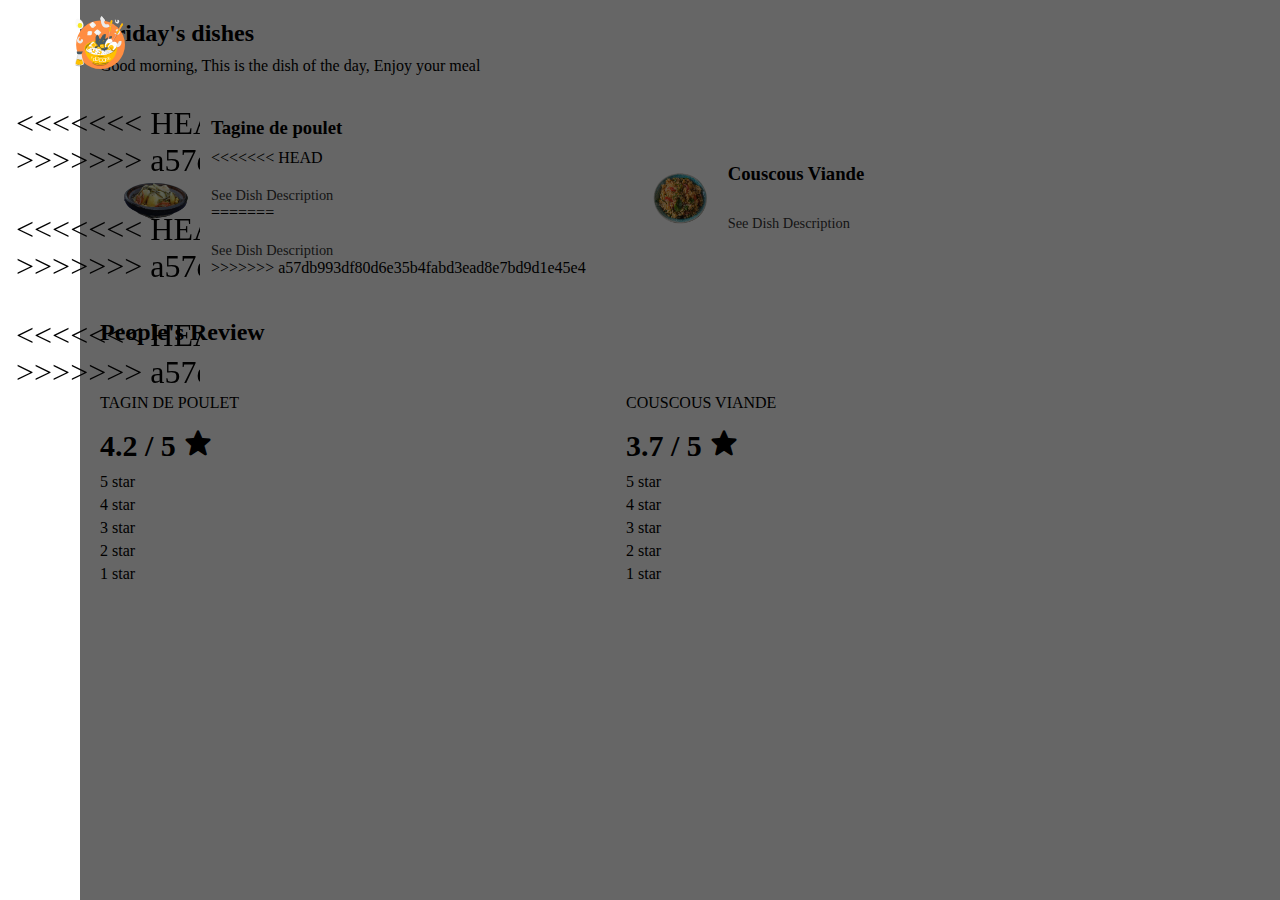
<file: index.html>
<!DOCTYPE html>
<html lang="en">
  <head>
    <meta charset="UTF-8" />
    <meta http-equiv="X-UA-Compatible" content="IE=edge" />
    <meta name="viewport" content="width=device-width, initial-scale=1.0" />
    <link rel="stylesheet" href="Assets/home.css" />
    <link href="https://unpkg.com/boxicons@2.1.1/css/boxicons.min.css" rel="stylesheet" />
    <title>YouCode | Home</title>
  </head>
  <body>
    <div class="back hidden"></div>

    <nav class="navbar">
      <div class="logo hidden">
        <img src="./Images/logo.svg" />
      </div>
      <ul class="navLinks flex">
        <li class="menu-item">
<<<<<<< HEAD
          <a class="active" href="../Restauration-project/index.html">
=======
          <a class="flex active" href="#">
>>>>>>> a57db993df80d6e35b4fabd3ead8e7bd9d1e45e4
            <i class="bx bx-home-alt"></i>
            <span class="mhid">Home</span>
          </a>
        </li>
        <li class="menu-item">
<<<<<<< HEAD
          <a
            href="../Restauration-project/Dashboard/dashboard-stuff/dashstaff.html"
          >
=======
          <a class="flex" href="Dashboard/dashboard-stuff/dashstaff.html">
>>>>>>> a57db993df80d6e35b4fabd3ead8e7bd9d1e45e4
            <i class="bx bx-calendar-alt"></i>
            <span class="mhid">Plans</span>
          </a>
        </li>
        <li class="menu-item">
<<<<<<< HEAD
          <a href="../Restauration-project/profile/profileindex.html">
=======
          <a class="flex" href="profile/profileindex.html">
>>>>>>> a57db993df80d6e35b4fabd3ead8e7bd9d1e45e4
            <i class="bx bx-user"></i>
            <span class="mhid">Profil</span>
          </a>
        </li>
      </ul>
    </nav>

    <main>
      <div class="greeting">
        <h2>Friday's dishes</h2>
        <p>Good morning, This is the dish of the day, Enjoy your meal</p>
      </div>

      <div class="flex dishes">
        <div class="dish tajin flex">
          <div class="dish__img">
            <a href="dish.html"><img src="./Images/tajin.png" alt="this is tajin" /></a>
          </div>
          <div class="info">
            <h3 class="dish-title">Tagine de poulet</h3>
<<<<<<< HEAD
            <p class="dish-count">56/100</p>
            <a href="home.html" class="hidden see-dish">See Dish Description</a>
=======
            <p class="dish-count">56 left</p>
            <a href="dish.html" class="hidden see-dish">See Dish Description</a>
>>>>>>> a57db993df80d6e35b4fabd3ead8e7bd9d1e45e4
          </div>
        </div>
        <div class="dish couscous flex">
          <div class="dish__img">
            <img src="./Images/coucous.png" alt="this is couscous" />
          </div>
          <div class="info">
            <h3 class="dish-title">Couscous Viande</h3>
            <p class="dish-count">81 left</p>
            <a href="" class="hidden see-dish">See Dish Description</a>
          </div>
        </div>
      </div>

      <div class="ratings">
        <h2>People's Review</h2>
        <div class="reviews flex">
          <div class="review">
            <p class="upper review-name">tagin de poulet</p>
            <h4>
              4.2 / 5
              <i class="active bx bxs-star"></i>
            </h4>
            <div class="stars">
              <div class="rate-row flex">
                <span>5 star</span>
                <div class="rate-back relative">
                  <div data-rate="60" class="rate-range absolute"></div>
                </div>
              </div>
              <div class="rate-row flex">
                <span>4 star</span>
                <div class="rate-back relative">
                  <div data-rate="15" class="rate-range absolute"></div>
                </div>
              </div>
              <div class="rate-row flex">
                <span>3 star</span>
                <div class="rate-back relative">
                  <div data-rate="13" class="rate-range absolute"></div>
                </div>
              </div>
              <div class="rate-row flex">
                <span>2 star</span>
                <div class="rate-back relative">
                  <div data-rate="10" class="rate-range absolute"></div>
                </div>
              </div>
              <div class="rate-row flex">
                <span>1 star</span>
                <div class="rate-back relative">
                  <div data-rate="2" class="rate-range absolute"></div>
                </div>
              </div>
            </div>
          </div>
          <div class="review">
            <p class="upper review-name">couscous viande</p>
            <h4>
              3.7 / 5
              <i class="active bx bxs-star"></i>
            </h4>
            <div class="stars">
              <div class="rate-row flex">
                <span>5 star</span>
                <div class="rate-back relative">
                  <div data-rate="40" class="rate-range absolute"></div>
                </div>
              </div>
              <div class="rate-row flex">
                <span>4 star</span>
                <div class="rate-back relative">
                  <div data-rate="20" class="rate-range absolute"></div>
                </div>
              </div>
              <div class="rate-row flex">
                <span>3 star</span>
                <div class="rate-back relative">
                  <div data-rate="20" class="rate-range absolute"></div>
                </div>
              </div>
              <div class="rate-row flex">
                <span>2 star</span>
                <div class="rate-back relative">
                  <div data-rate="10" class="rate-range absolute"></div>
                </div>
              </div>
              <div class="rate-row flex">
                <span>1 star</span>
                <div class="rate-back relative">
                  <div data-rate="10" class="rate-range absolute"></div>
                </div>
              </div>
            </div>
          </div>
        </div>
      </div>
    </main>
    <script src="./Assets/index.js"></script>
  </body>
</html>
</file>
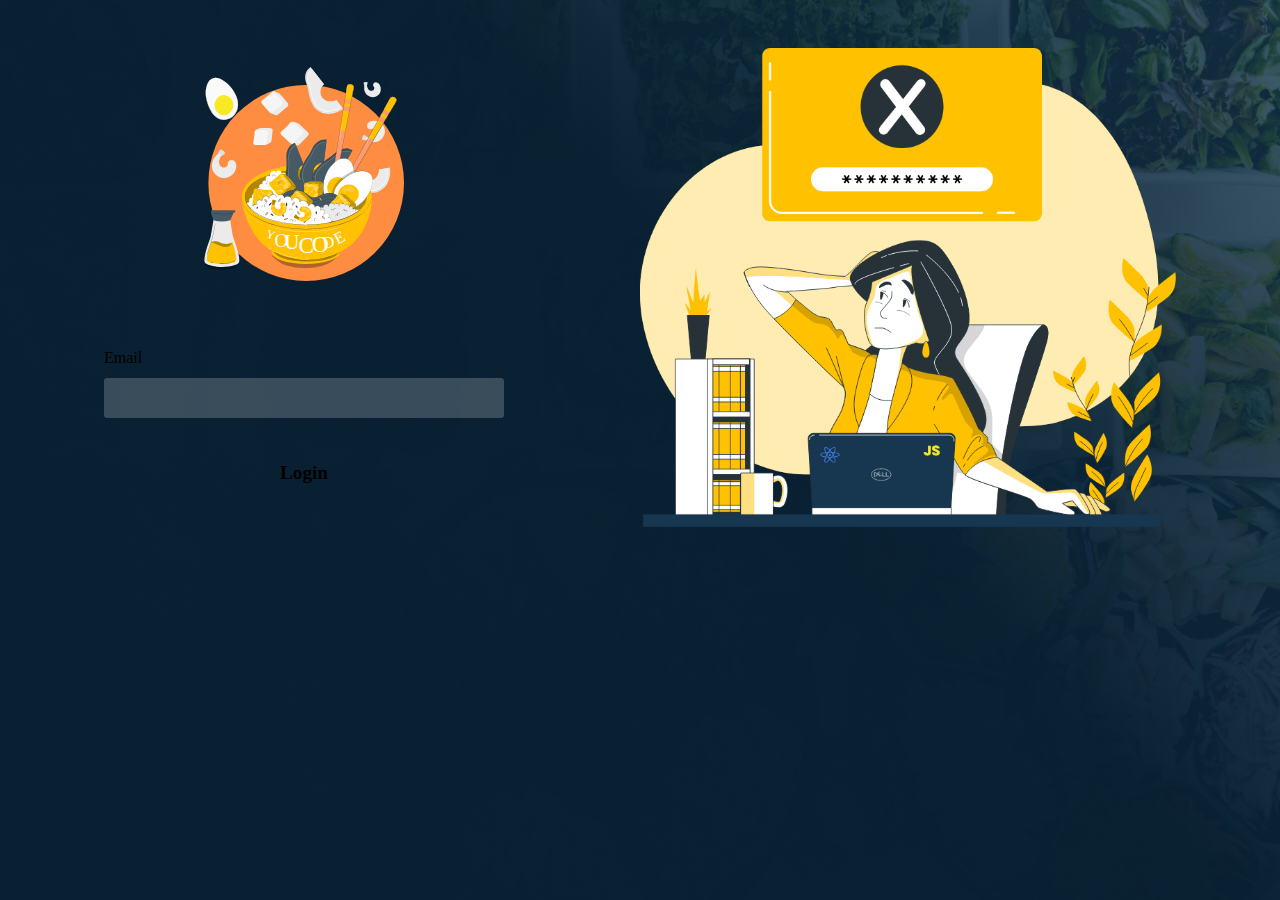
<file: forgetpassswordpage/forgetpassword.html>
<!DOCTYPE html>
<html lang="en">
  <head>
    <link rel="stylesheet" href="../Assets/signin.css" />
    <meta charset="UTF-8" />
    <meta http-equiv="X-UA-Compatible" content="IE=edge" />
    <meta name="viewport" content="width=device-width, initial-scale=1.0" />
    <title>Restauration-App</title>
  </head>
  <body>
    <main>
      <div class="login">
        <div class="login__img">
          <img src="../Images/logo.svg" alt="logo" />
        </div>
        <form class="login__form">
          <label for="mail"> Email </label>
          <input class="mb" type="email" name="email" id="mail" required />
          <input type="submit" value="Login" />
        </form>
      </div>

      <div class="quote">
        <img src="../Images/forget-password.png" alt="" />
      </div>
    </main>
  </body>
</html>
</file>
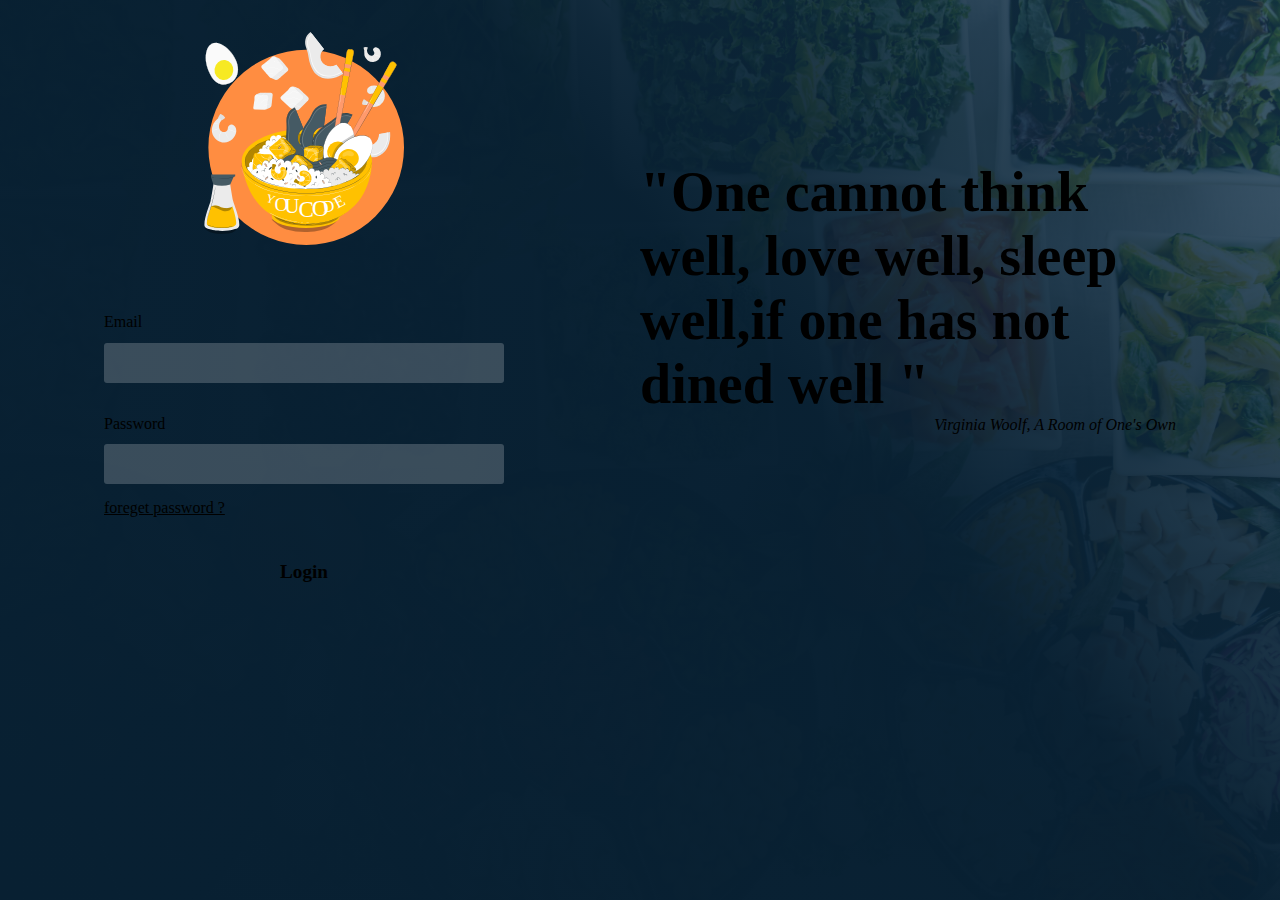
<file: Sign-in/signin.html>
<!DOCTYPE html>
<html lang="en">
  <head>
    <meta charset="UTF-8" />
    <meta http-equiv="X-UA-Compatible" content="IE=edge" />
    <meta name="viewport" content="width=device-width, initial-scale=1.0" />
    <link rel="stylesheet" href="https://use.fontawesome.com/releases/v5.15.4/css/all.css" integrity="sha384-DyZ88mC6Up2uqS4h/KRgHuoeGwBcD4Ng9SiP4dIRy0EXTlnuz47vAwmeGwVChigm" crossorigin="anonymous" />
    <link rel="stylesheet" href="../Assets/signin.css" />
    <title>YouCode | Login</title>
  </head>

  <body>
    <main>
      <div class="login">
        <div class="login__img">
          <img src="../Images/logo.svg" alt="logo" />
        </div>
        <form class="login__form">
          <label for="mail"> Email </label>
          <input class="mb" type="email" name="email" id="mail" required />
          <label for="password"> Password </label>
          <div class="login__form--password">
            <input type="password" name="password" id="password" required />
            <i id="show--pass" class="fas fa-eye-slash"></i>
          </div>
          <a class="mb" href="../forgetpassswordpage/forgetpassword.html">foreget password ?</a>
          <input type="submit" value="Login" />
        </form>
      </div>

      <div class="quote">
        <h1>"One cannot think well, love well, sleep well,if one has not dined well "</h1>
        <p>Virginia Woolf, A Room of One's Own</p>
      </div>
    </main>

    <script>
      let passToggle = document.getElementById("show--pass");
      let passwordInput = document.querySelector('[type="password"]');

      passToggle.addEventListener("click", function () {
        if (passwordInput.type == "password") {
          passwordInput.type = "text";
        } else {
          passwordInput.type = "password";
        }
      });
    </script>
  </body>
</html>
</file>
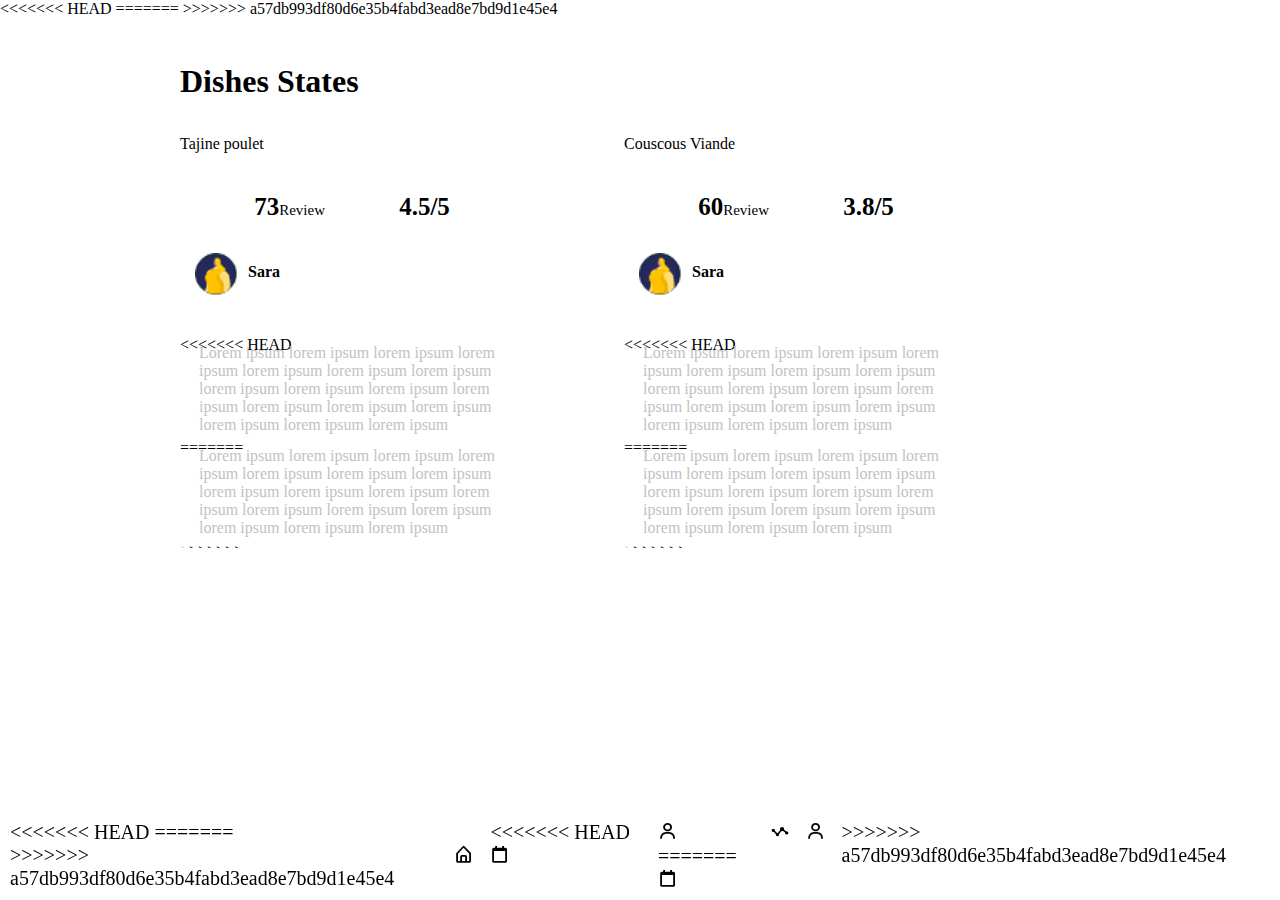
<file: statistics/statistics.html>
<!DOCTYPE html>
<html lang="en">
  <head>
    <meta charset="UTF-8" />
    <meta http-equiv="X-UA-Compatible" content="IE=edge" />
    <meta name="viewport" content="width=device-width, initial-scale=1.0" />
<<<<<<< HEAD
    <link
      rel="stylesheet"
      href="https://use.fontawesome.com/releases/v5.15.4/css/all.css"
      integrity="sha384-DyZ88mC6Up2uqS4h/KRgHuoeGwBcD4Ng9SiP4dIRy0EXTlnuz47vAwmeGwVChigm"
      crossorigin="anonymous"
    />
    <link
      href="https://unpkg.com/boxicons@2.1.1/css/boxicons.min.css"
      rel="stylesheet"
    />
=======
    <link rel="stylesheet" href="https://use.fontawesome.com/releases/v5.15.4/css/all.css" integrity="sha384-DyZ88mC6Up2uqS4h/KRgHuoeGwBcD4Ng9SiP4dIRy0EXTlnuz47vAwmeGwVChigm" crossorigin="anonymous" />
    <link href="https://unpkg.com/boxicons@2.1.1/css/boxicons.min.css" rel="stylesheet" />
>>>>>>> a57db993df80d6e35b4fabd3ead8e7bd9d1e45e4
    <link rel="stylesheet" href="../Assets/statistics.css" />
    <title>Statistics</title>
    <link rel="icon" type="image/x-icon" href="../../Images/logo.svg" />
  </head>
</html>
<main>
  <nav class="navbar">
    <div class="logo hidden">
      <img src="../Images/logo.svg" />
    </div>
    <ul class="navLinks flex">
      <li class="menu-item">
<<<<<<< HEAD
        <a href="index.html">
=======
        <a class="flex" href="#">
>>>>>>> a57db993df80d6e35b4fabd3ead8e7bd9d1e45e4
          <i class="bx bx-home-alt"></i>
          <span class="mhid">Home</span>
        </a>
      </li>
      <li class="menu-item">
<<<<<<< HEAD
        <a class="active" href="#">
          <i class="bx bx-calendar-alt"></i>
          <span class="mhid">Plans</span>
        </a>
      </li>
      <li class="menu-item">
        <a href="#">
          <i class="bx bx-user"></i>
          <span class="mhid">Profil</span>
=======
        <a class="flex" href="../dashboard-stuff/dashstaff.html">
          <i class="bx bx-calendar-alt"></i>
          <span class="mhid">Calendar</span>
        </a>
      </li>
      <li class="menu-item">
        <a class="flex active" href="../../statistics/statistics.html">
          <i class="bx bx-stats"></i>
          <span class="mhid">Statistiques</span>
        </a>
      </li>
      <li class="menu-item">
        <a class="flex" href="#">
          <i class="bx bx-user"></i>
          <span class="mhid">Settings</span>
>>>>>>> a57db993df80d6e35b4fabd3ead8e7bd9d1e45e4
        </a>
      </li>
    </ul>
  </nav>
  <div class="bothscrolls">
    <h1>Dishes States</h1>

    <div class="plat-Container">
      <div class="plat">
        <p>Tajine poulet</p>
        <div>
          <div class="heighcard">
            <div>
              <a href="#">73<span>Review</span></a>
            </div>
            <div><a href="#">4.5/5</a><i class="fas fa-star"></i></div>
          </div>
          <div class="scroll">
            <div class="img">
              <img src="../Images/user-girl.png" alt="user" />
              <a href="#"><strong>Sara</strong></a>
            </div>
            <div class="Rate">
              <i class="fas fa-star"></i>
              <i class="fas fa-star"></i>
              <i class="fas fa-star"></i>
              <i class="fas fa-star"></i>
              <i class="fas fa-star"></i>
            </div>
<<<<<<< HEAD
            <p>
              Lorem ipsum lorem ipsum lorem ipsum lorem ipsum lorem ipsum lorem
              ipsum lorem ipsum lorem ipsum lorem ipsum lorem ipsum lorem ipsum
              lorem ipsum lorem ipsum lorem ipsum lorem ipsum lorem ipsum lorem
              ipsum
            </p>
=======
            <p>Lorem ipsum lorem ipsum lorem ipsum lorem ipsum lorem ipsum lorem ipsum lorem ipsum lorem ipsum lorem ipsum lorem ipsum lorem ipsum lorem ipsum lorem ipsum lorem ipsum lorem ipsum lorem ipsum lorem ipsum</p>
>>>>>>> a57db993df80d6e35b4fabd3ead8e7bd9d1e45e4
            <div class="img">
              <img src="../Images/user.png" alt="user" />
              <a href="#"><strong>Saad</strong></a>
            </div>
            <div class="Rate">
              <i class="fas fa-star"></i>
              <i class="fas fa-star"></i>
              <i class="fas fa-star"></i>
              <i class="fas fa-star-half"></i>
            </div>
<<<<<<< HEAD
            <p>
              Lorem ipsum lorem ipsum lorem ipsum lorem ipsum lorem ipsum lorem
              ipsum lorem ipsum lorem ipsum lorem ipsum lorem ipsum lorem ipsum
              lorem ipsum lorem ipsum lorem ipsum lorem ipsum lorem ipsum lorem
              ipsum
            </p>
=======
            <p>Lorem ipsum lorem ipsum lorem ipsum lorem ipsum lorem ipsum lorem ipsum lorem ipsum lorem ipsum lorem ipsum lorem ipsum lorem ipsum lorem ipsum lorem ipsum lorem ipsum lorem ipsum lorem ipsum lorem ipsum</p>
>>>>>>> a57db993df80d6e35b4fabd3ead8e7bd9d1e45e4
            <div class="img">
              <img src="../Images/user-girl.png" alt="user" />
              <a href="#"><strong>Sara</strong></a>
            </div>
            <div class="Rate">
              <i class="fas fa-star"></i>
              <i class="fas fa-star"></i>
              <i class="fas fa-star-half"></i>
            </div>
<<<<<<< HEAD
            <p>
              Lorem ipsum lorem ipsum lorem ipsum lorem ipsum lorem ipsum lorem
              ipsum lorem ipsum lorem ipsum lorem ipsum lorem ipsum lorem ipsum
              lorem ipsum lorem ipsum lorem ipsum lorem ipsum lorem ipsum lorem
              ipsum
            </p>
=======
            <p>Lorem ipsum lorem ipsum lorem ipsum lorem ipsum lorem ipsum lorem ipsum lorem ipsum lorem ipsum lorem ipsum lorem ipsum lorem ipsum lorem ipsum lorem ipsum lorem ipsum lorem ipsum lorem ipsum lorem ipsum</p>
>>>>>>> a57db993df80d6e35b4fabd3ead8e7bd9d1e45e4
          </div>
        </div>
      </div>
      <div class="plat">
        <p>Couscous Viande</p>
        <div>
          <div class="heighcard">
            <a href="#">60<span>Review</span></a>
            <a href="#">3.8/5<i class="fas fa-star"></i></a>
          </div>
          <div class="scroll">
            <div class="img">
              <img src="../Images/user-girl.png" alt="user" />
              <a href="#"><strong>Sara</strong></a>
            </div>
            <div class="Rate">
              <i class="fas fa-star"></i>
              <i class="fas fa-star"></i>
              <i class="fas fa-star"></i>
              <i class="fas fa-star-half"></i>
            </div>
<<<<<<< HEAD
            <p>
              Lorem ipsum lorem ipsum lorem ipsum lorem ipsum lorem ipsum lorem
              ipsum lorem ipsum lorem ipsum lorem ipsum lorem ipsum lorem ipsum
              lorem ipsum lorem ipsum lorem ipsum lorem ipsum lorem ipsum lorem
              ipsum
            </p>
=======
            <p>Lorem ipsum lorem ipsum lorem ipsum lorem ipsum lorem ipsum lorem ipsum lorem ipsum lorem ipsum lorem ipsum lorem ipsum lorem ipsum lorem ipsum lorem ipsum lorem ipsum lorem ipsum lorem ipsum lorem ipsum</p>
>>>>>>> a57db993df80d6e35b4fabd3ead8e7bd9d1e45e4
            <div class="img">
              <img src="../Images/user.png" alt="user" />
              <a href="#"><strong>Saad</strong></a>
            </div>
            <div class="Rate">
              <i class="fas fa-star"></i>
              <i class="fas fa-star"></i>
              <i class="fas fa-star-half"></i>
            </div>
<<<<<<< HEAD
            <p>
              Lorem ipsum lorem ipsum lorem ipsum lorem ipsum lorem ipsum lorem
              ipsum lorem ipsum lorem ipsum lorem ipsum lorem ipsum lorem ipsum
              lorem ipsum lorem ipsum lorem ipsum lorem ipsum lorem ipsum lorem
              ipsum
            </p>
=======
            <p>Lorem ipsum lorem ipsum lorem ipsum lorem ipsum lorem ipsum lorem ipsum lorem ipsum lorem ipsum lorem ipsum lorem ipsum lorem ipsum lorem ipsum lorem ipsum lorem ipsum lorem ipsum lorem ipsum lorem ipsum</p>
>>>>>>> a57db993df80d6e35b4fabd3ead8e7bd9d1e45e4
            <div class="img">
              <img src="../Images/user-girl.png" alt="user" />
              <a href="#"><strong>Sara</strong></a>
            </div>
            <div class="Rate">
              <i class="fas fa-star"></i>
              <i class="fas fa-star"></i>
              <i class="fas fa-star"></i>
              <i class="fas fa-star"></i>
            </div>
<<<<<<< HEAD
            <p>
              Lorem ipsum lorem ipsum lorem ipsum lorem ipsum lorem ipsum lorem
              ipsum lorem ipsum lorem ipsum lorem ipsum lorem ipsum lorem ipsum
              lorem ipsum lorem ipsum lorem ipsum lorem ipsum lorem ipsum lorem
              ipsum
            </p>
=======
            <p>Lorem ipsum lorem ipsum lorem ipsum lorem ipsum lorem ipsum lorem ipsum lorem ipsum lorem ipsum lorem ipsum lorem ipsum lorem ipsum lorem ipsum lorem ipsum lorem ipsum lorem ipsum lorem ipsum lorem ipsum</p>
>>>>>>> a57db993df80d6e35b4fabd3ead8e7bd9d1e45e4
          </div>
        </div>
      </div>
    </div>
  </div>
</main>
</file>
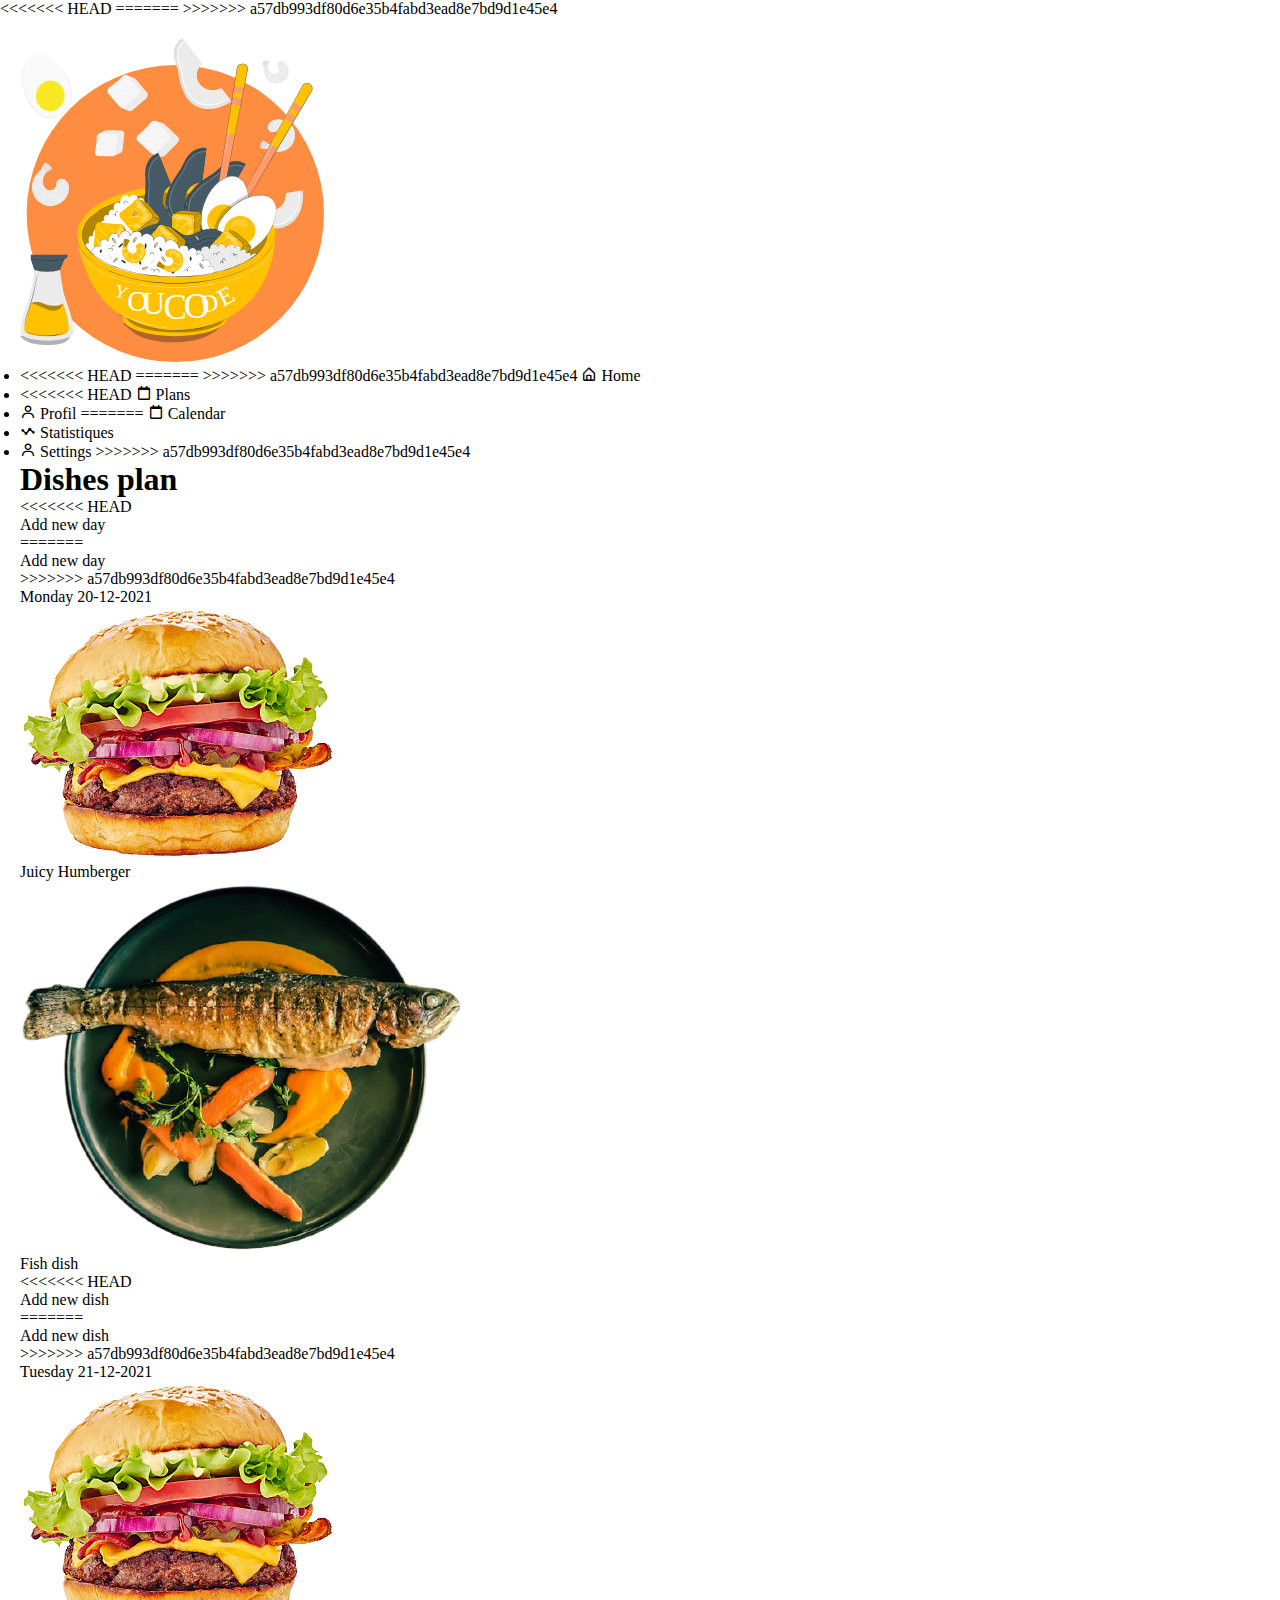
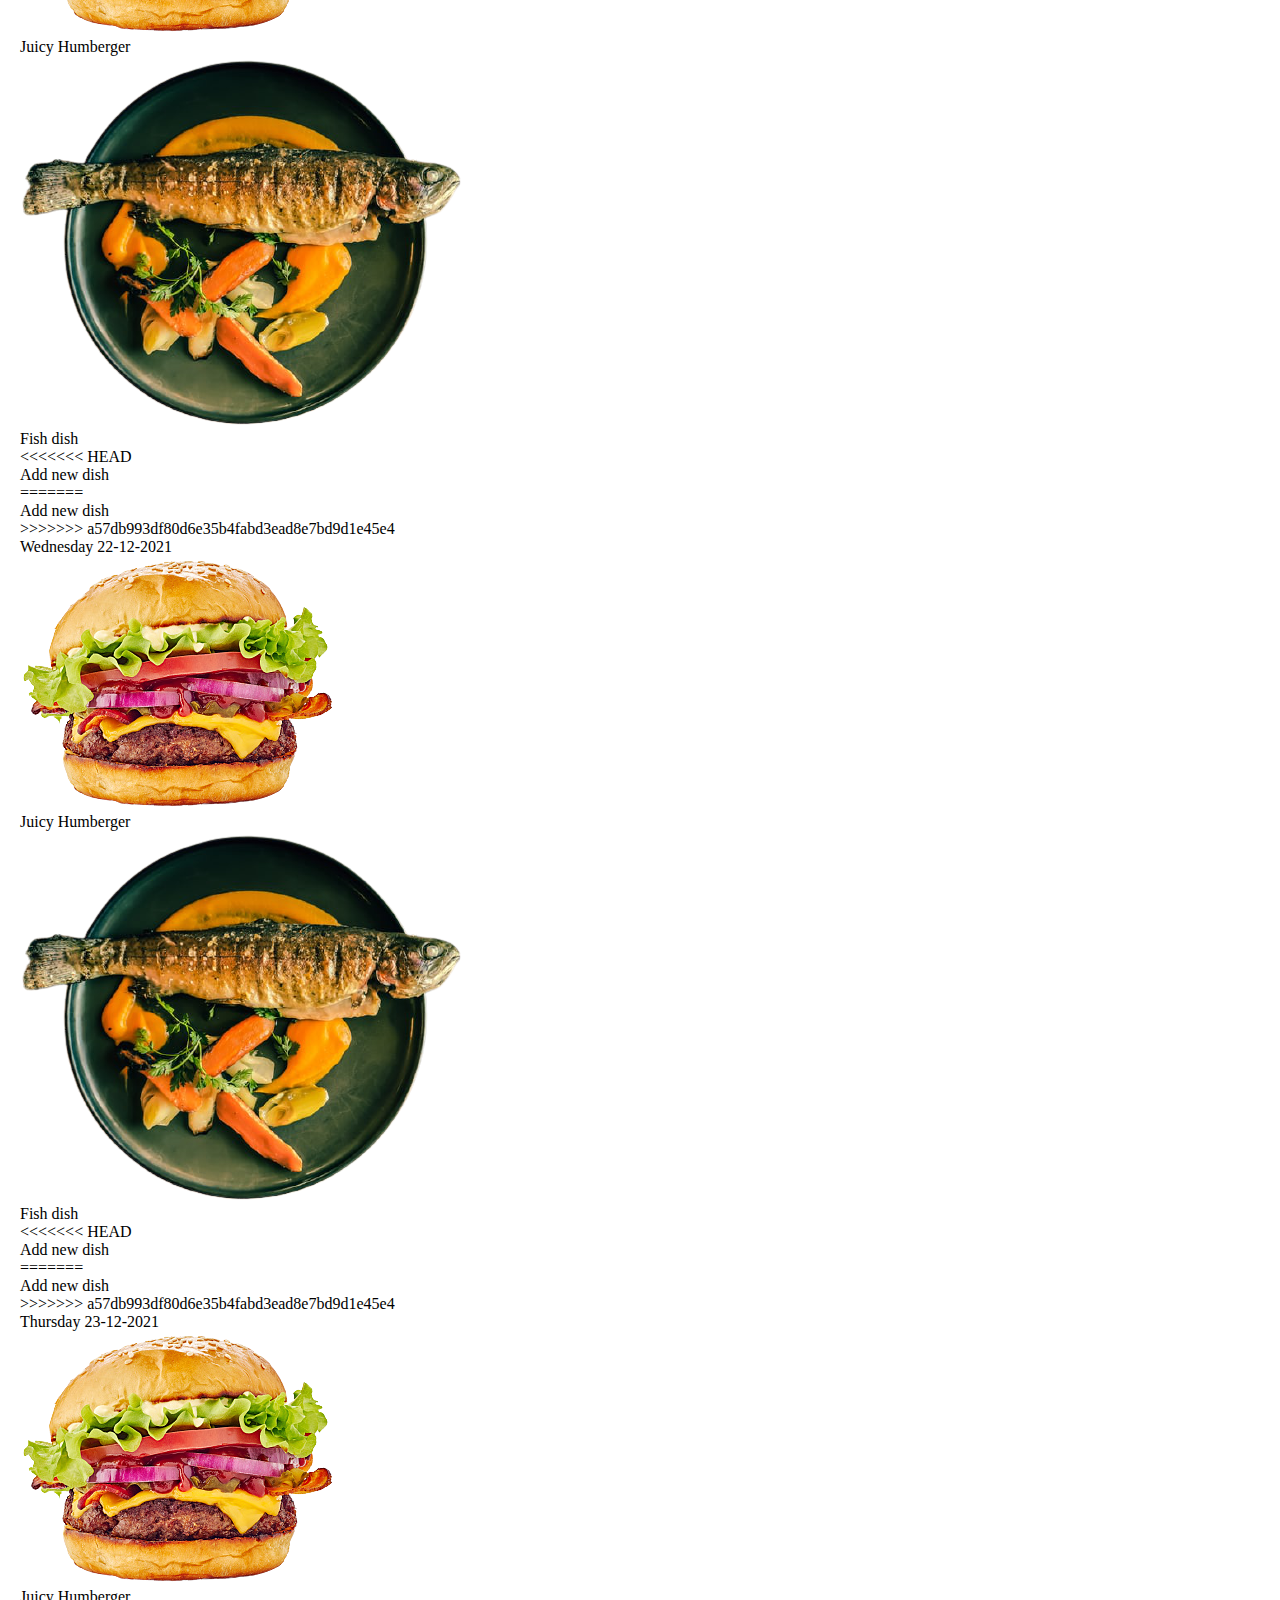
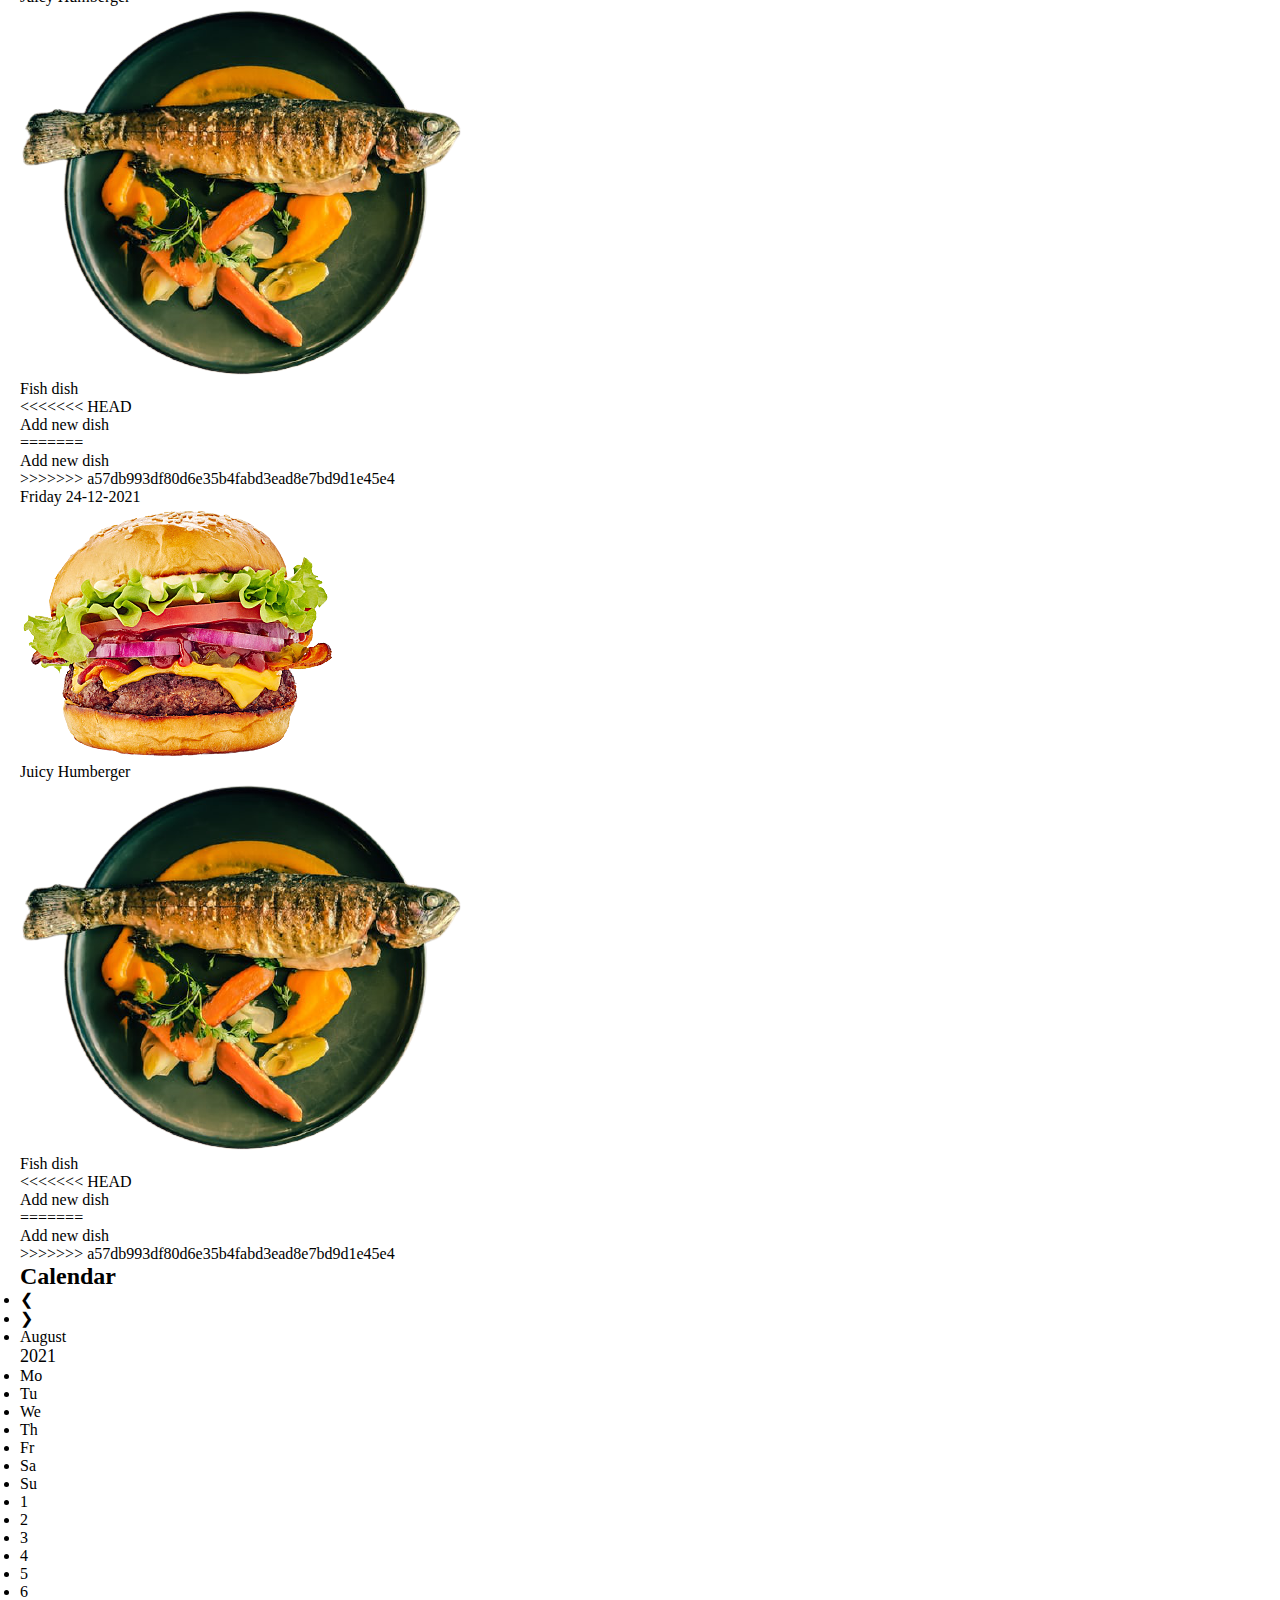
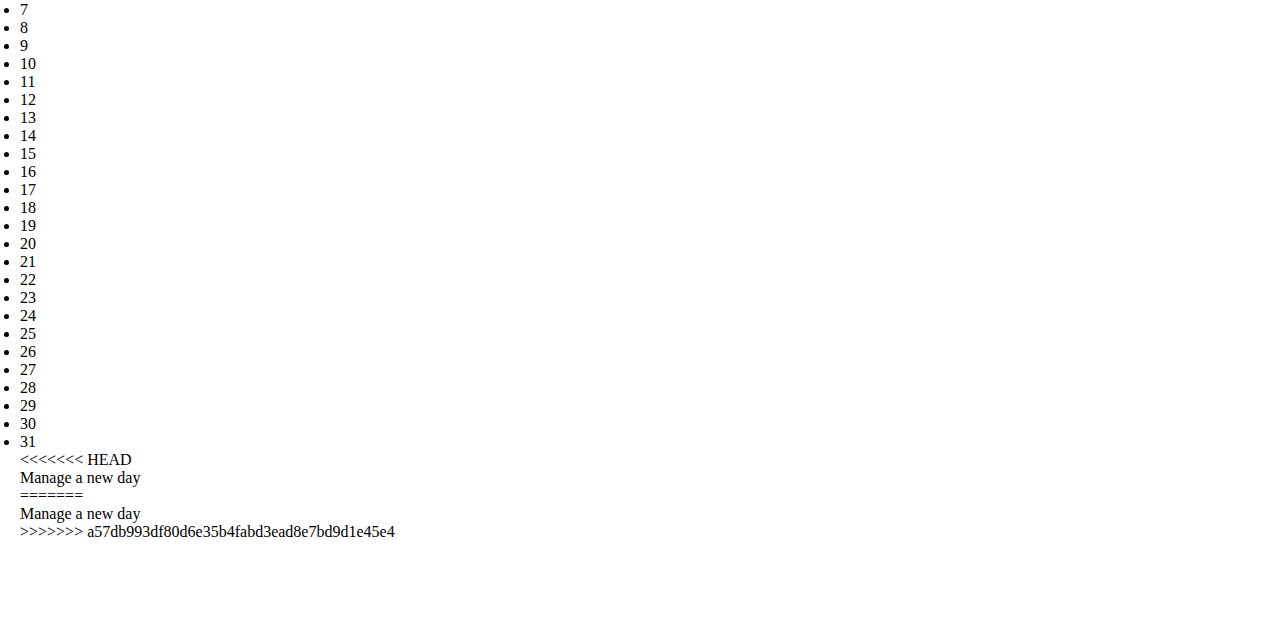
<file: Dashboard/dashboard-stuff/dashstaff.html>
<!DOCTYPE html>
<html lang="en">
  <head>
    <meta charset="UTF-8" />
    <meta http-equiv="X-UA-Compatible" content="IE=edge" />
    <meta name="viewport" content="width=device-width, initial-scale=1.0" />
<<<<<<< HEAD
    <link
      href="https://unpkg.com/boxicons@2.1.1/css/boxicons.min.css"
      rel="stylesheet"
    />
    <link
      rel="stylesheet"
      href="https://use.fontawesome.com/releases/v5.15.4/css/all.css"
      integrity="sha384-DyZ88mC6Up2uqS4h/KRgHuoeGwBcD4Ng9SiP4dIRy0EXTlnuz47vAwmeGwVChigm"
      crossorigin="anonymous"
    />
=======
    <link href="https://unpkg.com/boxicons@2.1.1/css/boxicons.min.css" rel="stylesheet" />
    <link rel="stylesheet" href="https://use.fontawesome.com/releases/v5.15.4/css/all.css" integrity="sha384-DyZ88mC6Up2uqS4h/KRgHuoeGwBcD4Ng9SiP4dIRy0EXTlnuz47vAwmeGwVChigm" crossorigin="anonymous" />
>>>>>>> a57db993df80d6e35b4fabd3ead8e7bd9d1e45e4
    <link rel="stylesheet" href="../../Assets/dashborduser.css" />
    <title>Dashborduser</title>
    <link rel="icon" type="image/x-icon" href="../../Images/logo.svg" />
  </head>

  <main>
    <div class="big">
      <nav class="navbar">
        <div class="logo hidden">
          <img src="../../Images/logo.svg" />
        </div>
        <ul class="navLinks flex">
          <li class="menu-item">
<<<<<<< HEAD
            <a href="../../home.html">
=======
            <a class="flex" href="#">
>>>>>>> a57db993df80d6e35b4fabd3ead8e7bd9d1e45e4
              <i class="bx bx-home-alt"></i>
              <span class="mhid">Home</span>
            </a>
          </li>
          <li class="menu-item">
<<<<<<< HEAD
            <a class="active" href="../../Dashboard/dashboard-stuff/dashstaff.html">
              <i class="bx bx-calendar-alt"></i>
              <span class="mhid">Plans</span>
            </a>
          </li>
          <li class="menu-item">
            <a href="../../profile/profileindex.html">
              <i class="bx bx-user"></i>
              <span class="mhid">Profil</span>
=======
            <a class="flex active" href="../dashboard-stuff/dashstaff.html">
              <i class="bx bx-calendar-alt"></i>
              <span class="mhid">Calendar</span>
            </a>
          </li>
          <li class="menu-item">
            <a class="flex" href="../../statistics/statistics.html">
              <i class="bx bx-stats"></i>
              <span class="mhid">Statistiques</span>
            </a>
          </li>
          <li class="menu-item">
            <a class="flex" href="#">
              <i class="bx bx-user"></i>
              <span class="mhid">Settings</span>
>>>>>>> a57db993df80d6e35b4fabd3ead8e7bd9d1e45e4
            </a>
          </li>
        </ul>
      </nav>

      <div class="cards">
        <h1>Dishes plan</h1>
        <div>
<<<<<<< HEAD
          <div class="add-container plus-day">
            <i class="fas fa-plus plus"></i><a href="#">Add new day</a>
          </div>
=======
          <div class="add-container plus-day"><i class="fas fa-plus plus"></i><a href="#">Add new day</a></div>
>>>>>>> a57db993df80d6e35b4fabd3ead8e7bd9d1e45e4
          <p class="date">Monday 20-12-2021</p>
          <div class="dishcard">
            <div class="dishimage">
              <img src="../../Images/burger.png" alt="plat" />
            </div>
            <p>Juicy Humberger</p>
            <div style="display: flex">
              <div><i class="far fa-edit edit"></i></div>
              <div><i class="fas fa-trash tr"></i></div>
            </div>
          </div>
          <div class="dishcard1">
            <div class="dishimage">
              <img src="../../Images/fish.png" alt="plat" />
            </div>
            <p>Fish dish</p>
            <div style="display: flex">
              <div><i class="far fa-edit edit"></i></div>
              <div><i class="fas fa-trash tr"></i></div>
            </div>
          </div>
<<<<<<< HEAD
          <div class="add-container">
            <i class="fas fa-plus plus"></i><a href="#">Add new dish</a>
          </div>
=======
          <div class="add-container"><i class="fas fa-plus plus"></i><a href="#">Add new dish</a></div>
>>>>>>> a57db993df80d6e35b4fabd3ead8e7bd9d1e45e4
        </div>
        <div>
          <p class="date">Tuesday 21-12-2021</p>
          <div class="dishcard">
            <div class="dishimage">
              <img src="../../Images/burger.png" alt="plat" />
            </div>
            <p>Juicy Humberger</p>
            <div><i class="far fa-edit edit"></i></div>
            <div><i class="fas fa-trash tr"></i></div>
          </div>
          <div class="dishcard1">
            <div class="dishimage">
              <img src="../../Images/fish.png" alt="plat" />
            </div>
            <p>Fish dish</p>
            <div><i class="far fa-edit edit"></i></div>
            <div><i class="fas fa-trash tr"></i></div>
          </div>
<<<<<<< HEAD
          <div class="add-container">
            <i class="fas fa-plus plus"></i><a href="#">Add new dish</a>
          </div>
=======
          <div class="add-container"><i class="fas fa-plus plus"></i><a href="#">Add new dish</a></div>
>>>>>>> a57db993df80d6e35b4fabd3ead8e7bd9d1e45e4
        </div>
        <div>
          <p class="date">Wednesday 22-12-2021</p>
          <div class="dishcard">
            <div class="dishimage">
              <img src="../../Images/burger.png" alt="plat" />
            </div>
            <p>Juicy Humberger</p>
            <div><i class="far fa-edit edit"></i></div>
            <div><i class="fas fa-trash tr"></i></div>
          </div>
          <div class="dishcard1">
            <div class="dishimage">
              <img src="../../Images/fish.png" alt="plat" />
            </div>
            <p>Fish dish</p>
            <div><i class="far fa-edit edit"></i></div>
            <div><i class="fas fa-trash tr"></i></div>
          </div>
<<<<<<< HEAD
          <div class="add-container">
            <i class="fas fa-plus plus"></i><a href="#">Add new dish</a>
          </div>
=======
          <div class="add-container"><i class="fas fa-plus plus"></i><a href="#">Add new dish</a></div>
>>>>>>> a57db993df80d6e35b4fabd3ead8e7bd9d1e45e4
        </div>
        <div>
          <p class="date">Thursday 23-12-2021</p>
          <div class="dishcard">
            <div class="dishimage">
              <img src="../../Images/burger.png" alt="plat" />
            </div>
            <p>Juicy Humberger</p>
            <div><i class="far fa-edit edit"></i></div>
            <div><i class="fas fa-trash tr"></i></div>
          </div>
          <div class="dishcard1">
            <div class="dishimage">
              <img src="../../Images/fish.png" alt="plat" />
            </div>
            <p>Fish dish</p>
            <div><i class="far fa-edit edit"></i></div>
            <div><i class="fas fa-trash tr"></i></div>
          </div>
<<<<<<< HEAD
          <div class="add-container">
            <i class="fas fa-plus plus"></i><a href="#">Add new dish</a>
          </div>
=======
          <div class="add-container"><i class="fas fa-plus plus"></i><a href="#">Add new dish</a></div>
>>>>>>> a57db993df80d6e35b4fabd3ead8e7bd9d1e45e4
        </div>
        <div>
          <p class="date">Friday 24-12-2021</p>
          <div class="dishcard">
            <div class="dishimage">
              <img src="../../Images/burger.png" alt="plat" />
            </div>
            <p>Juicy Humberger</p>
            <div><i class="far fa-edit edit"></i></div>
            <div><i class="fas fa-trash tr"></i></div>
          </div>
          <div class="dishcard1">
            <div class="dishimage">
              <img src="../../Images/fish.png" alt="plat" />
            </div>
            <p>Fish dish</p>
            <div><i class="far fa-edit edit"></i></div>
            <div><i class="fas fa-trash tr"></i></div>
          </div>
<<<<<<< HEAD
          <div class="add-container">
            <i class="fas fa-plus plus"></i><a href="#">Add new dish</a>
          </div>
=======
          <div class="add-container"><i class="fas fa-plus plus"></i><a href="#">Add new dish</a></div>
>>>>>>> a57db993df80d6e35b4fabd3ead8e7bd9d1e45e4
        </div>
      </div>

      <div class="cal">
        <h2>Calendar</h2>
        <div class="month">
          <ul>
            <li class="prev">&#10094;</li>
            <li class="next">&#10095;</li>
            <li>
              August<br />
              <span style="font-size: 18px">2021</span>
            </li>
          </ul>
        </div>

        <ul class="weekdays">
          <li>Mo</li>
          <li>Tu</li>
          <li>We</li>
          <li>Th</li>
          <li>Fr</li>
          <li>Sa</li>
          <li>Su</li>
        </ul>

        <ul class="days">
          <li>1</li>
          <li>2</li>
          <li>3</li>
          <li>4</li>
          <li>5</li>
          <li>6</li>
          <li>7</li>
          <li>8</li>
          <li>9</li>
          <li><span class="active">10</span></li>
          <li>11</li>
          <li>12</li>
          <li>13</li>
          <li>14</li>
          <li>15</li>
          <li>16</li>
          <li>17</li>
          <li>18</li>
          <li>19</li>
          <li>20</li>
          <li>21</li>
          <li>22</li>
          <li>23</li>
          <li>24</li>
          <li>25</li>
          <li>26</li>
          <li>27</li>
          <li>28</li>
          <li>29</li>
          <li>30</li>
          <li>31</li>
        </ul>
<<<<<<< HEAD
        <div class="add-container">
          <i class="fas fa-plus plus"></i><a href="#">Manage a new day</a>
        </div>
=======
        <div class="add-container"><i class="fas fa-plus plus"></i><a href="#">Manage a new day</a></div>
>>>>>>> a57db993df80d6e35b4fabd3ead8e7bd9d1e45e4
      </div>
    </div>
  </main>
</html>
</file>
<file: Assets/signin.css>
@import url(./vars.css);

* {
  margin: 0px;
  padding: 0px;
  box-sizing: border-box;
  font-family: var(--main-font);
}

body {
  background-color: var(--bg-clr-dark);
  color: var(--txt-clr);
  min-height: 100vh;
}
img {
  max-width: 100%;
}
.quote {
  display: none;
}
main {
  padding: 1rem;
  max-width: 1200px;
  margin: 0 auto;
}
label,
input {
  display: block;
  width: 100%;
}

.login {
  width: 100%;
  max-width: 400px;
  margin: 0 auto;
}
.login__img {
  margin: 2rem auto 4rem;
  max-width: 200px;
}
.mb {
  margin-bottom: 2rem;
}
input {
  padding: 12px 1rem;
  background: rgba(255, 255, 255, 0.2);
  border: none;
  border-radius: 3px;
  color: var(--white);
}
input:focus {
  outline: 2px solid var(--main-clr);
}
label {
  margin-bottom: 0.7rem;
}
input[type="submit"] {
  background: var(--main-clr);
  color: var(--bg-clr-dark);
  font-size: 1.2rem;
  font-weight: 600;
  cursor: pointer;
}
[class="login__form--password"] {
  display: flex;
  position: relative;
}
#show--pass {
  width: 20px;
  position: absolute;
  right: 1rem;
  top: 50%;
  transform: translateY(-50%);
  cursor: pointer;
}
[type="password"] {
  padding-right: 3rem;
}
.login__form a.mb {
  margin-top: 15px;
  color: var(--white);
  display: block;
}
.quote img {
  padding-top: 3rem;
}
@media only screen and (min-width: 930px) {
  .quote {
    display: block;
    max-width: 800px;
  }
  .quote h1 {
    color: var(--white);
    font-family: var(--headings-font);
    font-size: 3.5rem;
  }
  .quote p {
    text-align: right;
    font-style: italic;
    font-weight: 300;
  }
  main {
    display: flex;
    justify-content: space-between;
    align-items: center;
    gap: 3rem;
    padding: 0rem 4rem 2rem;
  }
  .login,
  .quote {
    margin: 0;
    flex-basis: 50%;
  }
  body {
    background: linear-gradient(49deg, rgba(8, 32, 50, 1) 0%, rgba(8, 32, 50, 0.9940709560191264) 60%, rgba(22, 55, 79, 0.7867880428538603) 100%), url(../Images/vegitables-bg.jpg);
    background-repeat: no-repeat;
    background-size: 100% 100%;
  }
}
</file>
<file: Assets/dashborduser.css>
@import url(./vars.css);
/* * {
  margin: 0;
  padding: 0;
  box-sizing: border-box;
  outline: none;
} */
/* p {
  font-family: var(--main-font);
} */

main {
  background-color: var(--bg-clr-dark);
  display: flex;
  flex-direction: column;
  width: 100%;
  height: 100%;
}
/* -------------------- /
/        resets        /
/ -------------------- */
* {
  margin: 0;
  padding: 0;
  box-sizing: border-box;
  font-family: var(--main-font);
}
body {
  background: var(--bg-clr-dark);
  color: var(--txt-clr);
}
img {
  max-width: 100%;
}
main {
  padding: 20px;
  max-width: 900px;
  padding-bottom: 5rem;
}
a {
  text-decoration: none;
  color: var(--txt-clr);
}
<<<<<<< HEAD
ul{
=======
ul {
>>>>>>> a57db993df80d6e35b4fabd3ead8e7bd9d1e45e4
  list-style: none;
}
.back {
  position: fixed;
  width: 100%;
  height: 100vh;
  background: rgba(0, 0, 0, 0.6);
  z-index: 6;
}
/* ---------------- /
/  general styles  /
/ ---------------- */
.flex {
  display: flex;
  gap: 1rem;
}
/* .upper {
  text-transform: uppercase;
}
.relative {
  position: relative;
}
.absolute {
  position: absolute;
} */
.hidden {
<<<<<<< HEAD
 display: none;
=======
  display: none;
>>>>>>> a57db993df80d6e35b4fabd3ead8e7bd9d1e45e4
}
.active {
  color: var(--main-clr);
}
h1,
h2,
h3,
h4 {
  font-family: var(--headings-font);
  color: var(--white);
  margin-bottom: 10px;
}
/* ---------------- /
/        Nav       /
/ ---------------- */
nav {
  position: fixed;
  bottom: 0;
  left: 0;
  width: 100%;
  background: var(--bg-clr-light);
  padding: 10px;
  z-index: 10;
}
.navLinks {
  justify-content: space-around;
  font-size: 20px;
}
<<<<<<< HEAD
.mhid, .hidden{
=======
.mhid,
.hidden {
>>>>>>> a57db993df80d6e35b4fabd3ead8e7bd9d1e45e4
  display: none;
}
/* tablet */
@media only screen and (min-width: 600px) {
<<<<<<< HEAD
  nav {
=======
  nav,
  .hid {
>>>>>>> a57db993df80d6e35b4fabd3ead8e7bd9d1e45e4
    top: 0;
    left: 0;
    width: 60px;
    height: 100vh;
    display: flex;
    flex-direction: column;
    overflow: hidden;
    white-space: nowrap;
<<<<<<< HEAD
    transition: .3s ease;
    padding: 0;
  }
  nav:hover {
    width: 170px;
  }
  nav img{
    padding: 5px;
    width: 50px;
  }
  .navLinks {
    flex-direction: column;
  }
  .navLinks .menu-item{
    padding: 10px;
  }
  .navLinks .menu-item:hover{
    background-color: var(--bg-clr-dark);
  }
  .navLinks .menu-item .bx {
    font-size: 27px;
    width: 45px;
=======
    transition: 0.3s ease;
    padding: 0;
  }
  nav:hover {
    width: 200px;
  }
  .logo {
    text-align: center;
  }
  nav img {
    width: 50px;
  }
  .navLinks {
    margin-top: 1rem;
    flex-direction: column;
    gap: 0;
  }
  .menu-item span {
    font-size: 1rem;
  }
  .menu-item a {
    align-items: center;
  }
  .navLinks .menu-item {
    padding: 1rem;
  }
  .navLinks .menu-item:hover {
    background-color: var(--bg-clr-dark);
  }
  .navLinks .menu-item .bx {
    font-size: 1.7rem;
>>>>>>> a57db993df80d6e35b4fabd3ead8e7bd9d1e45e4
  }
  .logo {
    margin-top: 1rem;
    display: block;
  }
<<<<<<< HEAD
  .mhid{
=======
  .mhid {
>>>>>>> a57db993df80d6e35b4fabd3ead8e7bd9d1e45e4
    display: inline-block;
  }
  /* body{
      margin-left: 90px;
  } */
}
/* cards */
.cards {
  padding-left: 120px;
}
.dishcard,
.dishcard1 {
  display: flex;
  align-items: center;
  justify-content: space-between;
  background-color: var(--bg-clr-light);
  font-family: var(--main-font);
  color: var(--white);
  max-width: 510px;
  margin: 5px;
  height: 100px;
  border-radius: 8px;
  overflow: hidden;
}
.dishimage {
  width: 150px;
  padding: 30px;
}
.dishimage img {
  width: 100%;
}

.tr,
.far {
  background-color: #f26f49;
  padding: 20px;
  height: 100px;
  width: 100px;
  display: flex;
  align-items: center;
  justify-content: center;
  font-size: 28px;
  color: var(--bg-clr-dark);
  cursor: pointer;
}
.far {
  background-color: #4986f2;
  padding: 20px;
}
p {
  padding: 15px;
}
.plus {
  background-color: #ffc100;
  padding: 15px;
  height: 45px;
  width: 45px;
  border-radius: 90%;
}
.dishcard1 {
  display: flex;
  align-items: center;
  background-color: var(--bg-clr-light);
  /* max-width: 450px; */
  margin: 5px;
}

.dishcard p,
.dishcard1 p {
  width: 200px;
  font-weight: bold;
  font-size: 18px;
}

.date {
  color: var(--main-clr);
}

.add-container {
  display: flex;
  align-items: center;
  gap: 15px;
  padding-left: 30px;
  padding-top: 12px;
  font-family: var(--main-font);
}

.add-container a {
  text-decoration: none;
  color: var(--white);
}
h1,
h2 {
  color: var(--white);
  font-family: var(--headings-font);
}
.month {
  padding: 70px 25px;
  width: 100%;
  background: var(--bg-clr-light);
  text-align: center;
}

.month ul {
  margin: 0;
  padding: 0;
}

.month ul li {
  color: white;
  font-size: 20px;
  text-transform: uppercase;
  letter-spacing: 3px;
  font-family: var(--main-font);
  font-weight: bold;
}

.month .prev {
  float: left;
  padding-top: 10px;
}

.month .next {
  float: right;
  padding-top: 10px;
}

.weekdays {
  margin: 0;
  padding: 10px 0;
  background-color: var(--bg-clr-light);
  display: flex;
  justify-content: space-around;
}

.weekdays li {
  display: inline-block;

  color: var(--main-clr);
  text-align: center;
}

.days {
  padding: 10px 0;
  background: var(--bg-clr-light);
  margin: 0;
  display: flex;
  flex-wrap: wrap;
  align-content: space-between;
}

.days li {
  list-style-type: none;
  display: inline-block;
  width: 13.6%;
  text-align: center;
  margin-bottom: 5px;
  font-size: 12px;
  color: #aab0b4;
  flex-basis: 54px;
}

.days li .active {
  padding: 5px;
  background: var(--bg-clr-light);
  color: var(--trash-clr) !important;
}
.cal {
  position: fixed;
  right: 50px;
  top: 50px;
  width: 30vw;
  margin-right: 20px;
  border-radius: 10px;
}
.big {
  display: flex;
}

.plus-day {
  display: none;
}
@media screen and (max-width: 1010px) {
  .cal {
    display: none;
  }
  .dishcard,
  .dishcard1 {
    display: flex;
    align-items: center;
    justify-content: space-between;
    background-color: var(--bg-clr-light);
    font-family: var(--main-font);
    color: var(--white);
    max-width: 100%;
    margin: 10px;
    height: 80px;
    border-radius: 8px;
    overflow: hidden;
  }
  .cards {
    padding-left: 150px;
  }
  .bar img {
    display: none;
  }
  .days li {
    flex-basis: 54px;
  }
  .bar:hover img {
    display: block;
    margin-top: 50px;
    margin-left: 20px;
    width: 100%;
  }
}

@media screen and (max-width: 600px) {
  .tr,
  .far {
    display: none;
  }
  .bar {
    width: 100%;
    height: 50px;
    bottom: 0;
    left: 0;
    top: unset;
    z-index: 6666;
  }
  .bar-icons {
    display: flex;
    flex-direction: row;
    justify-content: space-between;
    width: 100%;
    padding: 0 50px;
    padding-top: 10px;
  }

  .bar img {
    display: none;
  }

  .bar:hover {
    width: 100%;
  }
  .bar:hover img {
    display: none;
  }

  .bar:hover .bar-icons i {
    margin-left: 10px;
  }

  .cards {
    padding-left: 0px;
  }

  .plus {
    background-color: transparent;
    padding: 15px;
    height: 0px;
    width: 0px;
    border-radius: 90%;
    color: var(--white);
    padding-top: 0;
  }

  .plus-day {
    display: flex;
    margin-bottom: 30px;
  }

  .dishcard::before {
    font-family: "Font Awesome 5 Brands";
    content: "...";
    font-size: 30px;
    position: absolute;
    top: -10px;
    right: 10px;
    color: var(--main-clr);
    cursor: pointer;
  }

  .dishcard {
    position: relative;
  }

  .dishcard1::before {
    font-family: "Font Awesome 5 Brands";
    content: "...";
    font-size: 30px;
    position: absolute;
    top: -10px;
    right: 10px;
    color: var(--main-clr);
    cursor: pointer;
  }

  .dishcard1 {
    position: relative;
  }

  .add-container a,
  .add-container i {
    color: #c2c2c2;
  }

  .cards h1 {
    margin-left: 20px;
  }
}
@media screen and (max-width: 720) {
  .bar img {
    display: none;
  }
}
</file>
<file: Assets/home.css>
@import url(./vars.css);
/* -------------------- */
/*        resets        */
/* -------------------- */
* {
  margin: 0;
  padding: 0;
  box-sizing: border-box;
  font-family: var(--main-font);
}
body {
  background: var(--bg-clr-dark);
  color: var(--txt-clr);
}
img {
  max-width: 100%;
  object-fit: cover;
}
main,
section {
  padding: 20px;
  max-width: 900px;
  padding-bottom: 5rem;
}
a {
  text-decoration: none;
  color: var(--txt-clr);
}
ul {
  list-style: none;
}
.back {
  position: fixed;
  width: 100%;
  height: 100vh;
  background: rgba(0, 0, 0, 0.6);
  z-index: 6;
}
/* ---------------- */
/*  general styles  */
/* ---------------- */
.flex {
  display: flex;
  gap: 1rem;
}
.upper {
  text-transform: uppercase;
}
.relative {
  position: relative;
}
.absolute {
  position: absolute;
}
.hidden,
.hid {
  display: none;
}
.active {
  color: var(--main-clr);
}
h1,
h2,
h3,
h4 {
  font-family: var(--headings-font);
  color: var(--white);
  margin-bottom: 10px;
}
/* ---------------- */
/*        nav       */
/* ---------------- */
nav {
  position: fixed;
  bottom: 0;
  left: 0;
  width: 100%;
  background: var(--bg-clr-light);
  padding: 10px;
  z-index: 10;
}
.navLinks {
  justify-content: space-around;
  font-size: 2rem;
}
.mhid {
  display: none;
}
/* ---------------- */
/*        main      */
/* ---------------- */
.greeting {
  margin-bottom: 2rem;
}
.dishes {
  flex-direction: column;
  margin-bottom: 2rem;
}
.dish {
  background: var(--bg-clr-light);
  align-items: center;
  padding: 10px 15px;
  cursor: pointer;
  border-radius: 5px;
}
.dish__img {
  flex-basis: 80px;
}
.dish-count {
  color: rgba(255, 255, 255, 0.6);
  font-size: 0.8rem;
}
.ratings > h2 {
  margin-bottom: 2rem;
}
.reviews {
  flex-direction: column;
}
.review {
  margin-bottom: 2rem;
}
.review-name {
  margin-bottom: 1rem;
}
.review h4 {
  font-size: 30px;
}
.rate-row {
  align-items: center;
  margin-bottom: 5px;
}
.rate-row span {
  white-space: nowrap;
}
.rate-back {
  background: var(--bg-clr-light);
  height: 10px;
  width: 100%;
  max-width: 300px;
  border-radius: 10px;
}
.rate-range {
  background: var(--main-clr);
  height: 10px;
  border-radius: 10px;
}
/* ----------------------*/
/*        Section       */
/* -------------------*/
section {
  padding: 0;
  padding-bottom: 5rem;
}
.overlay {
  top: 0;
  left: 0;
  right: 0;
  bottom: 0;
  background: linear-gradient(90deg, rgba(2, 0, 36, 0.8) 20%, rgba(49, 38, 38, 0.5) 60%, rgba(255, 255, 255, 0.2) 100%);
}
.chosen-dish {
  max-height: 300px;
  overflow: hidden;
}
.chosen-dish .bx {
  color: var(--white);
  font-size: 20px;
  z-index: 12;
  padding: 15px;
}
.pad {
  padding: 15px;
}
.flexx {
  display: flex;
  align-items: flex-start;
  gap: 0.5rem;
  flex-direction: column;
}
button {
  background-color: var(--main-clr);
  width: 100%;
  border: none;
  border-radius: 3px;
  text-align: center;
  font-size: 20px;
  font-weight: 700;
  padding: 15px 0;
}
button:last-child {
  flex-basis: 40%;
}
.disabled {
  display: none;
}
.rate {
  background: var(--white);
}
.swal2-container.swal2-center > .swal2-popup {
  background-color: var(--bg-clr-light);
}
.swal2-html-container {
  color: var(--white);
  font-weight: 700;
}
.grid {
  display: grid;
}
/* ----------------------*/
/*        tablet        */
/* -------------------*/
@media only screen and (min-width: 600px) {
  nav,
  .hid {
    top: 0;
    left: 0;
    width: 60px;
    height: 100vh;
    display: flex;
    flex-direction: column;
    overflow: hidden;
    white-space: nowrap;
    transition: 0.3s ease;
    padding: 0;
  }
  nav:hover {
    width: 200px;
  }
  .logo {
    text-align: center;
  }
  nav img {
    width: 50px;
  }
  .navLinks {
    margin-top: 1rem;
    flex-direction: column;
    gap: 0;
  }
  .menu-item span {
    font-size: 1rem;
  }
  .menu-item a {
    align-items: center;
  }
  .navLinks .menu-item {
    padding: 1rem;
  }
  .navLinks .menu-item:hover {
    background-color: var(--bg-clr-dark);
  }
  .navLinks .menu-item .bx {
    font-size: 1.7rem;
  }
  .logo {
    margin-top: 1rem;
    display: block;
  }
  .mhid {
    display: inline-block;
  }
  body {
    margin-left: 5rem;
  }
  .chosen-dish .bx {
    display: none;
  }
}
@media only screen and (min-width: 748px) {
  .dishes {
    flex-direction: row;
  }
}
/* ------------------------ */
/*        Desktop          */
/* -----------------------*/

@media only screen and (min-width: 900px) {
  main {
    padding-bottom: 1rem;
  }
  .review {
    flex-basis: 50%;
  }
  .info .hidden {
    margin-top: 1rem;
    display: block;
    color: var(--main-clr);
  }
  .see-dish {
    font-size: 0.9rem;
    opacity: 0.8;
    transition: 0.3s;
    margin-top: 5px !important;
  }
  .see-dish:hover {
    opacity: 1;
  }
  .reviews {
    flex-direction: row;
    gap: 12rem;
  }
  .review {
    margin-top: 1rem;
    display: block;
  }
  .pad .hidden {
    display: block;
  }
  .chosen-dish .overlay {
    display: none;
  }
  .chosen-dish img {
    border-radius: 7px;
  }
  .grid {
    grid-template-columns: 300px 200px auto;
    grid-template-rows: repeat(3, auto);
    grid-template-areas:
      "im tj tj"
      "im bt bt"
      "ig . rv";
    padding: 2rem;
    gap: 1rem;
  }
  .chosen-dish {
    grid-area: im;
  }
  .tj {
    grid-area: tj;
  }
  .ig {
    grid-area: ig;
  }
  .review {
    grid-area: rv;
  }
  .bt {
    grid-area: bt;
    display: flex;
    gap: 1rem;
    max-width: 600px;
  }
  button:first-child {
    width: auto;
    flex-basis: 60%;
  }
  .disabled {
    display: block;
    cursor: not-allowed;
    filter: brightness(0.7);
  }
  .rev-tajin,
  .ingerdients {
    margin-top: 3rem !important;
  }
  .pad {
    padding: 0;
  }
}
</file>
<file: Assets/statistics.css>
@import url(./vars.css);
/* -------------------- /
/        resets        /
/ -------------------- */
* {
  margin: 0;
  padding: 0;
  box-sizing: border-box;
  font-family: var(--main-font);
}
body {
  background: var(--bg-clr-dark);
  color: var(--txt-clr);
}
img {
  max-width: 100%;
}
main {
  padding: 20px;
  max-width: 900px;
  padding-bottom: 5rem;
}
a {
  text-decoration: none;
  color: var(--txt-clr);
}
ul {
  list-style: none;
}
.back {
  position: fixed;
  width: 100%;
  height: 100vh;
  background: rgba(0, 0, 0, 0.6);
  z-index: 6;
}
/* ---------------- /
/  general styles  /
/ ---------------- */
.flex {
  display: flex;
  gap: 1rem;
}
/* .upper {
  text-transform: uppercase;
}
.relative {
  position: relative;
}
.absolute {
  position: absolute;
} */
.hidden {
  display: none;
}
.active {
  color: var(--main-clr);
}
h1,
h2,
h3,
h4 {
  font-family: var(--headings-font);
  color: var(--white);
  margin-bottom: 10px;
}
/* ---------------- /
/        Nav       /
/ ---------------- */
nav {
  position: fixed;
  bottom: 0;
  left: 0;
  width: 100%;
  background: var(--bg-clr-light);
  padding: 10px;
  z-index: 10;
}
.navLinks {
  justify-content: space-around;
  font-size: 20px;
}
.mhid,
.hidden {
  display: none;
}
/* tablet */
@media only screen and (min-width: 550px) {
<<<<<<< HEAD
  nav {
=======
  nav,
  .hid {
>>>>>>> a57db993df80d6e35b4fabd3ead8e7bd9d1e45e4
    top: 0;
    left: 0;
    width: 60px;
    height: 100vh;
    display: flex;
    flex-direction: column;
    overflow: hidden;
    white-space: nowrap;
    transition: 0.3s ease;
    padding: 0;
  }
  nav:hover {
<<<<<<< HEAD
    width: 170px;
  }
  nav img {
    padding: 5px;
    width: 50px;
  }
  .navLinks {
    flex-direction: column;
  }
  .navLinks .menu-item {
    padding: 10px;
=======
    width: 200px;
  }
  .logo {
    text-align: center;
  }
  nav img {
    width: 50px;
  }
  .navLinks {
    margin-top: 1rem;
    flex-direction: column;
    gap: 0;
  }
  .menu-item span {
    font-size: 1rem;
  }
  .menu-item a {
    align-items: center;
  }
  .navLinks .menu-item {
    padding: 1rem;
>>>>>>> a57db993df80d6e35b4fabd3ead8e7bd9d1e45e4
  }
  .navLinks .menu-item:hover {
    background-color: var(--bg-clr-dark);
  }
  .navLinks .menu-item .bx {
<<<<<<< HEAD
    font-size: 27px;
    width: 45px;
=======
    font-size: 1.7rem;
>>>>>>> a57db993df80d6e35b4fabd3ead8e7bd9d1e45e4
  }
  .logo {
    margin-top: 1rem;
    display: block;
  }
  .mhid {
    display: inline-block;
  }
  /* body{
      margin-left: 90px;
  } */
}

main {
  display: flex;
  margin-left: 70px;
}
img {
  width: 100%;
}
body {
  background-color: var(--bg-clr-dark);
}
.scroll {
  overflow: scroll;
  height: 300px;
  width: 100%;
  background-color: var(--card-bg);
  scrollbar-color: var(--bg-clr-dark) var(--edit-clr);
  scrollbar-width: auto;
  border-bottom-left-radius: 5px;
  border-bottom-right-radius: 5px;
  overflow-x: hidden;
}
.heighcard {
  background-color: var(--bg-clr-light);
  height: 80px;
  justify-content: space-evenly;
  border-top-right-radius: 5px;
  padding-top: 25px;
  border-top-left-radius: 5px;
  display: flex;
  font-weight: bolder;
  font-size: 25px;
}
.heighcard a {
  font-family: var(--main-font);
  text-decoration: none;
  color: var(--white);
  justify-content: space-evenly;
}
.bothscrolls h1 {
  padding: 25px;
  font-family: var(--main-font);
  color: var(--white);
  margin-left: 65px;
}
.bothscrolls {
  background-color: var(--bg-clr-dark);
  max-width: 80%;
  align-items: center;
}
.plat p {
  color: var(--main-clr);
  font-family: var(--main-font);
  padding-bottom: 15px;
}
.scroll p {
  color: #c2c2c2;
  margin: -10px 19px;
}
.plat {
  margin-left: 90px;
}
span {
  font-weight: 100;
  font-size: 15px;
}
.fas {
  color: var(--main-clr);
  padding-left: 10px;
}
.img {
  display: flex;
  padding-left: 15px;
  width: 110px;
  padding-top: 5px;
}
.img a {
  padding: 10px;
  text-decoration: none;
  font-family: var(--main-font);
  color: var(--white);
}
.Rate i {
  padding: 0px;
}
.Rate {
  margin: 15px;
  padding: 5px;
}

@media screen and (min-width: 800px) {
  .plat-Container {
    display: flex;
    margin-right: -200px;
  }
}
</file>
